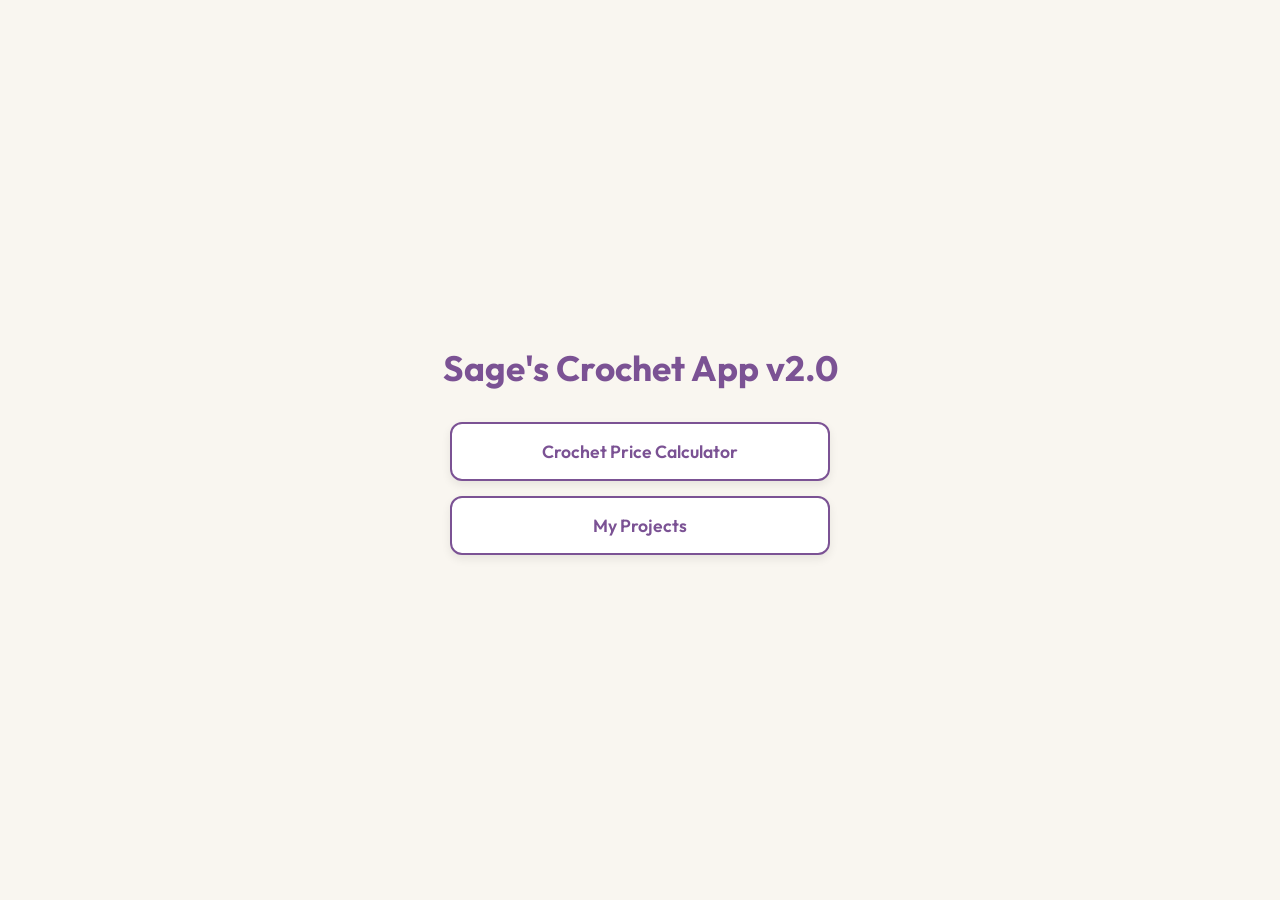
<file: index.html>
<!DOCTYPE HTML>
<html>
    <head>
        <title>Crochet App v2.0</title>
        <link rel="stylesheet" href="stylesheet.css">
        <link rel="preconnect" href="https://fonts.googleapis.com">
        <link rel="preconnect" href="https://fonts.gstatic.com" crossorigin>
        <link href="https://fonts.googleapis.com/css2?family=Outfit:wght@100..900&family=PT+Serif:ital,wght@0,400;0,700;1,400;1,700&display=swap" rel="stylesheet">
        <link rel="icon" type="image/png" href="favicon/favicon-96x96.png" sizes="96x96" />
        <link rel="icon" type="image/svg+xml" href="favicon/favicon.svg" />
        <link rel="shortcut icon" href="favicon/favicon.ico" />
        <link rel="apple-touch-icon" sizes="180x180" href="favicon/apple-touch-icon.png" />
        <meta name="apple-mobile-web-app-title" content="Crochet v2" />
        <link rel="manifest" href="favicon/site.webmanifest" />
        <link rel="stylesheet" href="https://cdn.jsdelivr.net/npm/bootstrap-icons@1.13.1/font/bootstrap-icons.min.css">
    </head>
    <body>
            <!--loading screen -->
        <div id="loader-wrapper">
          <div class="cat-loader">
              <!-- Cat Ears -->
            <div class="ear ear-left"></div>
            <div class="ear ear-right"></div>
            
                <!-- Cat Head Base -->
            <div class="cat-head">
                <!-- Eyes -->
              <div class="eye eye-left"></div>
              <div class="eye eye-right"></div>
                <!-- Nose & Whiskers -->
              <div class="nose"></div>
              <div class="whiskers left"></div>
              <div class="whiskers right"></div>
            </div>
          </div>
        </div>
            <!--main code -->
        <h1>Sage's Crochet App v2.0</h1>
        <div class="welcome-btns">
            <button>
                <a href="crochet-calculator.html">Crochet Price Calculator</a>
            </button>
            <button>
                <a href="my-projects.html">My Projects</a>
            </button>
        </div>
            <!--SCRIPTS -->
        <script src="loading-screen.js"></script>
    </body>
</html>
</file>
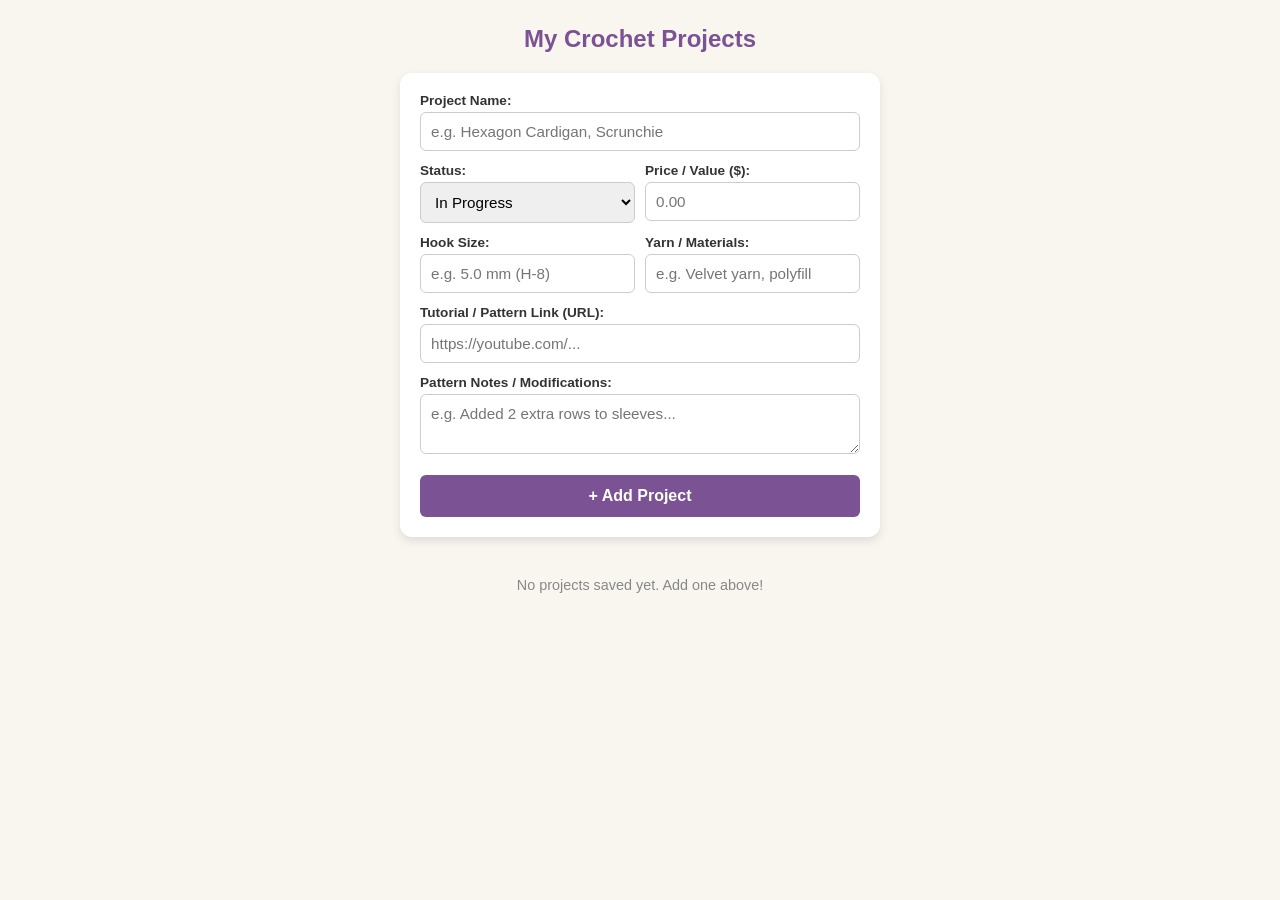
<file: my-projects.html>
<!DOCTYPE html>
<html lang="en">
<head>
  <meta charset="UTF-8">
  <meta name="viewport" content="width=device-width, initial-scale=1.0">
  <title>My Crochet Projects</title>
  <style>
    /* Shared Theme Styling */
    * {
      box-sizing: border-box;
    }
    body {
      font-family: Arial, sans-serif;
      background-color: #f9f6f0;
      color: #333;
      margin: 0;
      padding: 15px;
      display: flex;
      justify-content: center;
    }
    .container {
      width: 100%;
      max-width: 480px; /* Mobile-focused layout width */
    }
    h2 {
      text-align: center;
      color: #7b5294;
      margin-top: 10px;
      margin-bottom: 20px;
    }
    .card {
      background: #ffffff;
      padding: 20px;
      border-radius: 12px;
      box-shadow: 0 4px 10px rgba(0, 0, 0, 0.1);
      margin-bottom: 20px;
    }
    .input-group {
      margin-bottom: 12px;
    }
    label {
      display: block;
      margin-bottom: 4px;
      font-weight: bold;
      font-size: 0.85em;
    }
    input, select, textarea {
      width: 100%;
      padding: 10px;
      border: 1px solid #ccc;
      border-radius: 6px;
      font-size: 0.95em;
      font-family: inherit;
    }
    textarea {
      resize: vertical;
      min-height: 60px;
    }
    .row {
      display: flex;
      gap: 10px;
    }
    .row .input-group {
      flex: 1;
    }
    button.btn-primary {
      width: 100%;
      background-color: #7b5294;
      color: white;
      border: none;
      padding: 12px;
      border-radius: 6px;
      font-size: 1em;
      font-weight: bold;
      cursor: pointer;
      margin-top: 5px;
      touch-action: manipulation;
    }
    button.btn-primary:hover {
      background-color: #633e77;
    }

    /* Projects List Styles */
    .project-card {
      background: #ffffff;
      border-radius: 10px;
      padding: 15px;
      margin-bottom: 12px;
      box-shadow: 0 2px 6px rgba(0, 0, 0, 0.08);
      border-left: 5px solid #7b5294;
    }
    .project-header {
      display: flex;
      justify-content: space-between;
      align-items: center;
      margin-bottom: 8px;
    }
    .project-title {
      font-weight: bold;
      font-size: 1.1em;
      color: #333;
    }
    .badge {
      font-size: 0.75em;
      padding: 3px 8px;
      border-radius: 12px;
      font-weight: bold;
      text-transform: uppercase;
    }
    .status-in-progress { background-color: #fff3cd; color: #856404; }
    .status-completed { background-color: #d4edda; color: #155724; }
    .status-planned { background-color: #e2e3e5; color: #383d41; }

    .project-details {
      font-size: 0.85em;
      color: #555;
      line-height: 1.5;
    }
    .project-details div {
      margin-bottom: 3px;
    }
    .tutorial-link {
      display: inline-block;
      margin-top: 8px;
      padding: 6px 12px;
      background-color: #e8e1f0;
      color: #7b5294;
      text-decoration: none;
      border-radius: 6px;
      font-size: 0.85em;
      font-weight: bold;
      word-break: break-all;
    }
    .tutorial-link:hover {
      background-color: #d8cde3;
    }
    .project-actions {
      display: flex;
      justify-content: flex-end;
      margin-top: 10px;
    }
    .btn-delete {
      background: transparent;
      border: none;
      color: #d9534f;
      font-size: 0.8em;
      cursor: pointer;
      padding: 4px 8px;
    }
    .empty-state {
      text-align: center;
      color: #888;
      font-size: 0.9em;
      padding: 20px 0;
    }
  </style>
</head>
<body>

<div class="container">
  <h2>My Crochet Projects</h2>

  <!-- Add New Project Form -->
  <div class="card">
    <div class="input-group">
      <label for="projName">Project Name:</label>
      <input type="text" id="projName" placeholder="e.g. Hexagon Cardigan, Scrunchie">
    </div>

    <div class="row">
      <div class="input-group">
        <label for="projStatus">Status:</label>
        <select id="projStatus">
          <option value="In Progress">In Progress</option>
          <option value="Completed">Completed</option>
          <option value="Planned">Planned</option>
        </select>
      </div>
      <div class="input-group">
        <label for="projPrice">Price / Value ($):</label>
        <input type="number" id="projPrice" step="0.01" placeholder="0.00">
      </div>
    </div>

    <div class="row">
      <div class="input-group">
        <label for="projHook">Hook Size:</label>
        <input type="text" id="projHook" placeholder="e.g. 5.0 mm (H-8)">
      </div>
      <div class="input-group">
        <label for="projYarn">Yarn / Materials:</label>
        <input type="text" id="projYarn" placeholder="e.g. Velvet yarn, polyfill">
      </div>
    </div>

    <!-- Custom Field: Tutorial Link -->
    <div class="input-group">
      <label for="projLink">Tutorial / Pattern Link (URL):</label>
      <input type="url" id="projLink" placeholder="https://youtube.com/...">
    </div>

    <!-- Custom Field: Notes -->
    <div class="input-group">
      <label for="projNotes">Pattern Notes / Modifications:</label>
      <textarea id="projNotes" placeholder="e.g. Added 2 extra rows to sleeves..."></textarea>
    </div>

    <button class="btn-primary" onclick="addProject()">+ Add Project</button>
  </div>

  <!-- Projects List Container -->
  <div id="projectsList">
    <!-- JSON items render here -->
  </div>
</div>
<script src="loading-screen.js"></script>
<script>
  // Storage key for local database
  const STORAGE_KEY = 'crochet_projects_db';

  // Load projects from local JSON storage or default array
  function getProjects() {
    const data = localStorage.getItem(STORAGE_KEY);
    return data ? JSON.parse(data) : [];
  }

  // Save array back to local JSON storage
  function saveProjects(projects) {
    localStorage.setItem(STORAGE_KEY, JSON.stringify(projects));
  }

  // Add new project
  function addProject() {
    const nameInput = document.getElementById('projName');
    const statusInput = document.getElementById('projStatus');
    const priceInput = document.getElementById('projPrice');
    const hookInput = document.getElementById('projHook');
    const yarnInput = document.getElementById('projYarn');
    const linkInput = document.getElementById('projLink');
    const notesInput = document.getElementById('projNotes');

    if (!nameInput.value.trim()) {
      alert('Please enter a project name.');
      return;
    }

    // Auto-fix URL formatting if user leaves off https://
    let formattedLink = linkInput.value.trim();
    if (formattedLink && !/^https?:\/\//i.test(formattedLink)) {
      formattedLink = 'https://' + formattedLink;
    }

    const newProject = {
      id: Date.now(),
      name: nameInput.value.trim(),
      status: statusInput.value,
      price: parseFloat(priceInput.value) || 0,
      hook: hookInput.value.trim() || 'N/A',
      materials: yarnInput.value.trim() || 'N/A',
      link: formattedLink,
      notes: notesInput.value.trim(),
      date: new Date().toLocaleDateString()
    };

    const projects = getProjects();
    projects.unshift(newProject); // Add to top of list
    saveProjects(projects);

    // Clear form inputs
    nameInput.value = '';
    priceInput.value = '';
    hookInput.value = '';
    yarnInput.value = '';
    linkInput.value = '';
    notesInput.value = '';

    renderProjects();
  }

  // Delete project
  function deleteProject(id) {
    let projects = getProjects();
    projects = projects.filter(p => p.id !== id);
    saveProjects(projects);
    renderProjects();
  }

  // Render list from local database JSON
  function renderProjects() {
    const listContainer = document.getElementById('projectsList');
    const projects = getProjects();

    if (projects.length === 0) {
      listContainer.innerHTML = '<div class="empty-state">No projects saved yet. Add one above!</div>';
      return;
    }

    listContainer.innerHTML = projects.map(proj => {
      let badgeClass = 'status-planned';
      if (proj.status === 'In Progress') badgeClass = 'status-in-progress';
      if (proj.status === 'Completed') badgeClass = 'status-completed';

      return `
        <div class="project-card">
          <div class="project-header">
            <span class="project-title">${escapeHtml(proj.name)}</span>
            <span class="badge ${badgeClass}">${proj.status}</span>
          </div>
          <div class="project-details">
            <div><strong>Hook Size:</strong> ${escapeHtml(proj.hook)}</div>
            <div><strong>Materials:</strong> ${escapeHtml(proj.materials)}</div>
            <div><strong>Value/Price:</strong> $${proj.price.toFixed(2)}</div>
            ${proj.notes ? `<div><strong>Notes:</strong> ${escapeHtml(proj.notes)}</div>` : ''}
            <div><strong>Added:</strong> ${proj.date}</div>
          </div>

          ${proj.link ? `
            <a href="${escapeHtml(proj.link)}" target="_blank" rel="noopener noreferrer" class="tutorial-link">
              📺 View Pattern / Tutorial
            </a>
          ` : ''}

          <div class="project-actions">
            <button class="btn-delete" onclick="deleteProject(${proj.id})">Delete</button>
          </div>
        </div>
      `;
    }).join('');
  }

  // Helper function to prevent XSS
  function escapeHtml(str) {
    return str.replace(/[&<>"']/g, function(m) {
      return {
        '&': '&amp;',
        '<': '&lt;',
        '>': '&gt;',
        '"': '&quot;',
        "'": '&#039;'
      }[m];
    });
  }

  // Initial render on page load
  renderProjects();
</script>

</body>
</html>
</file>
<file: stylesheet.css>
.outfit {
  font-family: "Outfit", sans-serif;
  font-optical-sizing: auto;
  font-weight: auto;
  font-style: normal;
}

.pt-serif-regular {
  font-family: "PT Serif", serif;
  font-weight: 400;
  font-style: normal;
}

.pt-serif-bold {
  font-family: "PT Serif", serif;
  font-weight: 700;
  font-style: normal;
}

.pt-serif-regular-italic {
  font-family: "PT Serif", serif;
  font-weight: 400;
  font-style: italic;
}

.pt-serif-bold-italic {
  font-family: "PT Serif", serif;
  font-weight: 700;
  font-style: italic;
}
/* Overlay Container */
#loader-wrapper {
  position: fixed;
  top: 0;
  left: 0;
  width: 100vw;
  height: 100vh;
  background-color: #fdf6ec;
  display: flex;
  justify-content: center;
  align-items: center;
  z-index: 9999;
  opacity: 1;
  transition: opacity 0.6s ease, visibility 0.6s ease;
}

/* Spinner Wrapper & Rotation */
.cat-loader {
  position: relative;
  width: 120px;
  height: 120px;
  animation: cat-spin 2s cubic-bezier(0.68, -0.55, 0.27, 1.55) infinite;
}

/* Cat Head Base Shape */
.cat-head {
  width: 100px;
  height: 90px;
  background-color: #ff9f43; /* Orange Tabby */
  border-radius: 50% 50% 45% 45%;
  position: absolute;
  bottom: 10px;
  left: 10px;
}

/* Triangular Ears via Clip-Path */
.ear {
  width: 32px;
  height: 35px;
  background-color: #ff9f43;
  position: absolute;
  top: 12px;
  clip-path: polygon(50% 0%, 0% 100%, 100% 100%);
}

.ear-left {
  left: 14px;
  transform: rotate(-15deg);
}

.ear-right {
  right: 14px;
  transform: rotate(15deg);
}

/* Ears Inner Pink Triangle */
.ear::after {
  content: '';
  position: absolute;
  width: 18px;
  height: 20px;
  background-color: #ffb8b8;
  bottom: 0;
  left: 7px;
  clip-path: polygon(50% 0%, 0% 100%, 100% 100%);
}

/* Eyes */
.eye {
  width: 14px;
  height: 14px;
  background-color: #2d3436;
  border-radius: 50%;
  position: absolute;
  top: 35px;
}

.eye-left { left: 24px; }
.eye-right { right: 24px; }

/* Nose */
.nose {
  width: 10px;
  height: 8px;
  background-color: #ffb8b8;
  position: absolute;
  top: 52px;
  left: 45px;
  clip-path: polygon(0% 0%, 100% 0%, 50% 100%);
}

/* Whiskers */
.whiskers {
  position: absolute;
  width: 25px;
  height: 2px;
  background-color: #2d3436;
  top: 56px;
}

.whiskers.left {
  left: -8px;
  box-shadow: 0 -6px 0 #2d3436, 0 6px 0 #2d3436;
  transform: rotate(5deg);
}

.whiskers.right {
  right: -8px;
  box-shadow: 0 -6px 0 #2d3436, 0 6px 0 #2d3436;
  transform: rotate(-5deg);
}

/* Spinning Animation */
@keyframes cat-spin {
  0% {
    transform: rotate(0deg) scale(1);
  }
  50% {
    transform: rotate(180deg) scale(1.15);
  }
  100% {
    transform: rotate(360deg) scale(1);
  }
}

/* Fade out state */
#loader-wrapper.fade-out {
  opacity: 0;
  visibility: hidden;
}

/* Overlay Container */
#loader-wrapper {
  position: fixed;
  top: 0;
  left: 0;
  width: 100vw;
  height: 100vh;
  background-color: #fdf6ec;
  display: flex;
  justify-content: center;
  align-items: center;
  z-index: 9999;
  opacity: 1;
  transition: opacity 0.6s ease, visibility 0.6s ease;
}

/* Spinner Wrapper & Rotation */
.cat-loader {
  position: relative;
  width: 120px;
  height: 120px;
  animation: cat-spin 2s cubic-bezier(0.68, -0.55, 0.27, 1.55) infinite;
}

/* Cat Head Base Shape */
.cat-head {
  width: 100px;
  height: 90px;
  background-color: #ff9f43; /* Orange Tabby */
  border-radius: 50% 50% 45% 45%;
  position: absolute;
  bottom: 10px;
  left: 10px;
}

/* Triangular Ears via Clip-Path */
.ear {
  width: 32px;
  height: 35px;
  background-color: #ff9f43;
  position: absolute;
  top: 12px;
  clip-path: polygon(50% 0%, 0% 100%, 100% 100%);
}

.ear-left {
  left: 14px;
  transform: rotate(-15deg);
}

.ear-right {
  right: 14px;
  transform: rotate(15deg);
}

/* Ears Inner Pink Triangle */
.ear::after {
  content: '';
  position: absolute;
  width: 18px;
  height: 20px;
  background-color: #ffb8b8;
  bottom: 0;
  left: 7px;
  clip-path: polygon(50% 0%, 0% 100%, 100% 100%);
}

/* Eyes */
.eye {
  width: 14px;
  height: 14px;
  background-color: #2d3436;
  border-radius: 50%;
  position: absolute;
  top: 35px;
}

.eye-left { left: 24px; }
.eye-right { right: 24px; }

/* Nose */
.nose {
  width: 10px;
  height: 8px;
  background-color: #ffb8b8;
  position: absolute;
  top: 52px;
  left: 45px;
  clip-path: polygon(0% 0%, 100% 0%, 50% 100%);
}

/* Whiskers */
.whiskers {
  position: absolute;
  width: 25px;
  height: 2px;
  background-color: #2d3436;
  top: 56px;
}

.whiskers.left {
  left: -8px;
  box-shadow: 0 -6px 0 #2d3436, 0 6px 0 #2d3436;
  transform: rotate(5deg);
}

.whiskers.right {
  right: -8px;
  box-shadow: 0 -6px 0 #2d3436, 0 6px 0 #2d3436;
  transform: rotate(-5deg);
}

/* Spinning Animation */
@keyframes cat-spin {
  0% {
    transform: rotate(0deg) scale(1);
  }
  50% {
    transform: rotate(180deg) scale(1.15);
  }
  100% {
    transform: rotate(360deg) scale(1);
  }
}

/* Fade out state */
#loader-wrapper.fade-out {
  opacity: 0;
  visibility: hidden;
}

h1 h2 h3 h4 h5 h6 {
    font-family: "PT Serif", serif;
    font-weight: 400;
}

p {
    font-family: "Outfit", sans-serif;
    font-optical-sizing: auto;
    font-weight: auto;
    font-style: normal;
}

* {
  box-sizing: border-box;
  margin: 0;
  padding: 0;
}

body {
  font-family: 'PT Serif', serif;
  background-color: #f9f6f0;
  color: #333333;
  min-height: 100vh;
  display: flex;
  flex-direction: column;
  justify-content: center;
  align-items: center;
  padding: 20px;
  text-align: center;
}

h1 {
  font-family: 'Outfit', sans-serif;
  font-weight: 700;
  font-size: 2.2rem;
  color: #7b5294;
  margin-bottom: 2rem;
}

/* Container for navigation buttons */
.welcome-btns {
  display: flex;
  flex-direction: column;
  gap: 15px;
  width: 100%;
  max-width: 380px;
}

/* Navigation Buttons styling */
.welcome-btns button {
  background-color: #ffffff;
  border: 2px solid #7b5294;
  border-radius: 12px;
  padding: 0;
  box-shadow: 0 4px 10px rgba(0, 0, 0, 0.08);
  transition: transform 0.2s ease, box-shadow 0.2s ease, background-color 0.2s ease;
  cursor: pointer;
  overflow: hidden;
}

.welcome-btns button:hover {
  background-color: #7b5294;
  transform: translateY(-2px);
  box-shadow: 0 6px 14px rgba(123, 82, 148, 0.2);
}

.welcome-btns button a {
  display: block;
  font-family: 'Outfit', sans-serif;
  font-weight: 600;
  font-size: 1.1rem;
  color: #7b5294;
  text-decoration: none;
  padding: 16px 20px;
  width: 100%;
  height: 100%;
  transition: color 0.2s ease;
}

.welcome-btns button:hover a {
  color: #ffffff;
}

#loader-wrapper {
  position: fixed;
  top: 0;
  left: 0;
  width: 100vw;
  height: 100vh;
  background-color: #f9f6f0;
  display: flex;
  justify-content: center;
  align-items: center;
  z-index: 9999;
  transition: opacity 0.5s ease, visibility 0.5s ease;
}

/* Loader fade-out utility class */
#loader-wrapper.loader-hidden {
  opacity: 0;
  visibility: hidden;
}

/* Cat Container */
.cat-loader {
  position: relative;
  width: 100px;
  height: 90px;
  animation: float 2s ease-in-out infinite;
}

/* Cat Ears */
.ear {
  position: absolute;
  top: 0;
  width: 0;
  height: 0;
  border-left: 15px solid transparent;
  border-right: 15px solid transparent;
  border-bottom: 30px solid #7b5294;
}

.ear-left {
  left: 10px;
  transform: rotate(-15deg);
}

.ear-right {
  right: 10px;
  transform: rotate(15deg);
}

/* Cat Head Base */
.cat-head {
  position: absolute;
  bottom: 0;
  width: 100px;
  height: 70px;
  background-color: #7b5294;
  border-radius: 50px 50px 40px 40px;
}

/* Eyes */
.eye {
  position: absolute;
  top: 25px;
  width: 10px;
  height: 10px;
  background-color: #ffffff;
  border-radius: 50%;
  animation: blink 3s infinite;
}

.eye-left {
  left: 25px;
}

.eye-right {
  right: 25px;
}

/* Nose */
.nose {
  position: absolute;
  top: 38px;
  left: 50%;
  transform: translateX(-50%);
  width: 0;
  height: 0;
  border-left: 5px solid transparent;
  border-right: 5px solid transparent;
  border-top: 5px solid #f9f6f0;
}

/* Whiskers */
.whiskers {
  position: absolute;
  top: 40px;
  width: 25px;
  height: 2px;
  background-color: #ffffff;
}

.whiskers.left {
  left: -5px;
  box-shadow: 0 -6px 0 #ffffff, 0 6px 0 #ffffff;
  transform: rotate(5deg);
}

.whiskers.right {
  right: -5px;
  box-shadow: 0 -6px 0 #ffffff, 0 6px 0 #ffffff;
  transform: rotate(-5deg);
}

/* Keyframe Animations */
@keyframes float {
  0%, 100% {
    transform: translateY(0);
  }
  50% {
    transform: translateY(-10px);
  }
}

@keyframes blink {
  0%, 90%, 100% {
    transform: scaleY(1);
  }
  95% {
    transform: scaleY(0.1);
  }
}

@media (max-width: 480px) {
  h1 {
    font-size: 1.8rem;
  }
  .welcome-btns button a {
    padding: 14px 16px;
    font-size: 1rem;
  }
}
</file>
